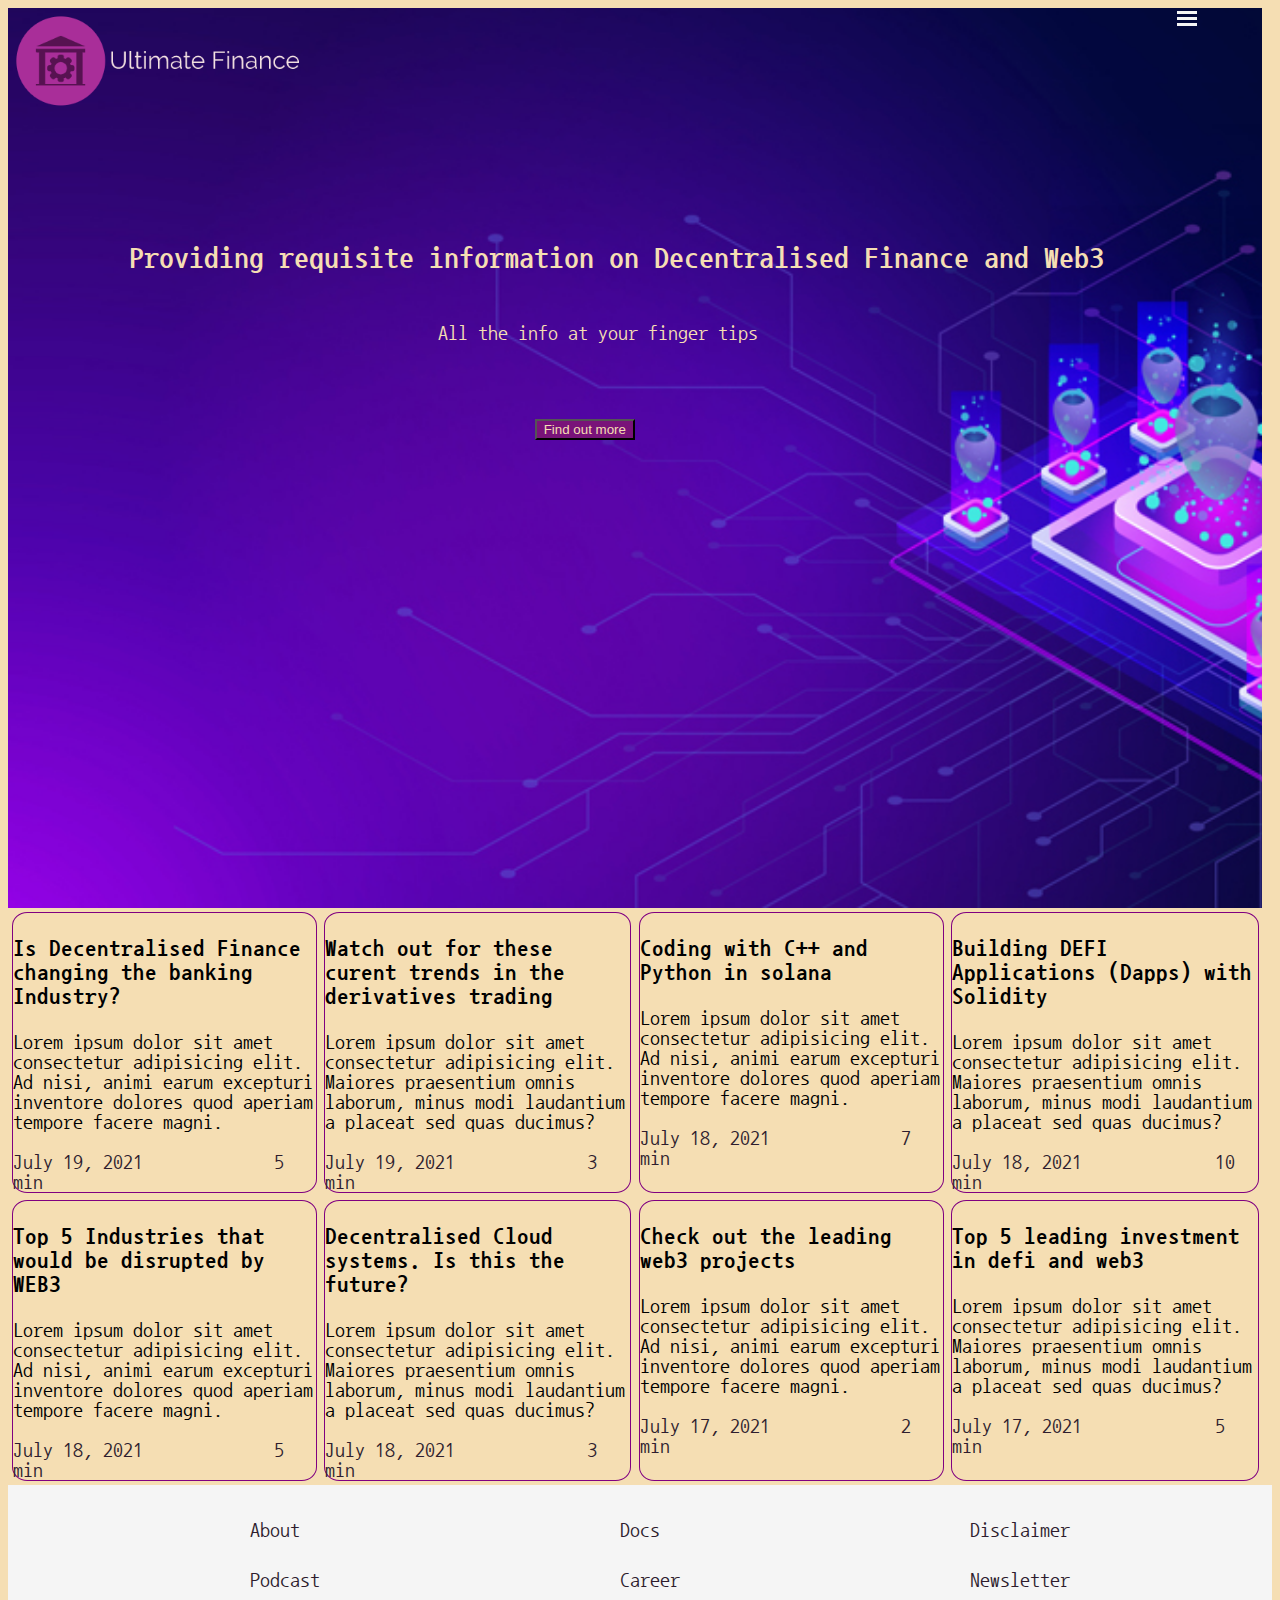
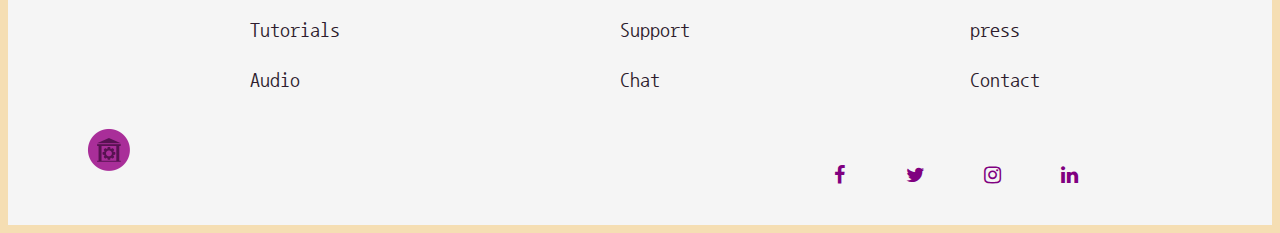
<file: blog_homepage/index.html>
<!DOCTYPE html>
<html>
    <head>
        <meta charset="utf-8"/>
        <title>Blog</title>
        <meta content="width=device-width, initial-scale=1, maximum-scale=1" name="viewport">
        <link rel="stylesheet" href="blog.css">
        <link rel="preconnect" href="https://fonts.googleapis.com">
    <link rel="preconnect" href="https://fonts.gstatic.com" crossorigin>
    <link href="https://fonts.googleapis.com/css2?family=Nanum+Gothic+Coding&display=swap" rel="stylesheet">
        <link rel="stylesheet" href="https://cdnjs.cloudflare.com/ajax/libs/font-awesome/4.7.0/css/font-awesome.min.css">
    </head>

    <body>

        <div class="container">
            <div class="nav">
                <div class = "hamburger">
                    <div class = "line"></div>
                    <div class = "line"></div>
                    <div class = "line"></div>
                </div>
                <img class= "logo" src="LogoMakr-9Cj2AH.png"/>
                <div class="hd_heropage">
                    <div id="hero">
                        <h2>Providing requisite information on Decentralised Finance and Web3</h2>
                        <p>All the info at your finger tips</p>
                        <button>Find out more</button>
                    </div>
                </div>
            </div>

            <div class="card">
                <div class="card_firstcard">
                    <a class="post_link" href="blogpost\blogpost.html">
                        <header id="header_firstcard">
                            <h3 id="header_firstcard_title">Is Decentralised Finance changing the banking Industry?</h3>
                        </header>
                        <section id="section_firstcard">
                            <p>
                            Lorem ipsum dolor sit amet consectetur adipisicing elit. Ad nisi, animi earum excepturi inventore dolores quod aperiam tempore facere magni.
                            </p>
                        </section>
                        <footer id="footer_firstcard">
                            <span class="date_posted">July 19, 2021</span>
                            <span class="minute_read">5 min</span>
                        </footer>
                    </a>
                </div>
           
                <div class="card_secondcard">
                    <a class="post_link" href="blogpost\blogpost.html">
                        <header id="header_secondcard">
                            <h3 id="header_secondcard_title">Watch out for these curent trends in the derivatives trading</h3>
                        </header>
                        <section id="section_secondcard">
                            <p>Lorem ipsum dolor sit amet consectetur adipisicing elit. Maiores praesentium omnis laborum, minus modi laudantium a placeat sed quas ducimus?</p>
                        </section>
                        <footer id="footer_secondcard">
                            <span class="date_posted">July 19, 2021</span>
                            <span class="minute_read">3 min</span>
                        </footer>
                    </a>
                </div>
            
                <div class="card_thirdcard">
                    <a class="post_link" href="blogpost\blogpost.html">
                        <header id="header_thirdcard">
                            <h3 id="header_thirdcard_title">Coding with C++ and Python in solana</h3>
                        </header>
                        <section id="section_thirdcard">
                            <p>
                            Lorem ipsum dolor sit amet consectetur adipisicing elit. Ad nisi, animi earum excepturi inventore dolores quod aperiam tempore facere magni.
                            </p>
                        </section>
                        <footer id="footer_thirdcard">
                            <span class="date_posted">July 18, 2021</span>
                            <span class="minute_read">7 min</span>
                        </footer>
                    </a>
                </div>

                <div class="card_fourthcard">
                    <a class="post_link" href="blogpost\blogpost.html">
                    <header id="header_fourthcard">
                        <h3 id="header_fourthcard_title">Building DEFI Applications (Dapps) with Solidity</h3>
                    </header>
                    <section id="section_fourthcard">
                        <p>Lorem ipsum dolor sit amet consectetur adipisicing elit. Maiores praesentium omnis laborum, minus modi laudantium a placeat sed quas ducimus?</p>
                    </section>
                    <footer id="footer_fourthcard">
                        <span class="date_posted">July 18, 2021</span>
                        <span class="minute_read">10 min</span>
                    </footer>
                    </a>
                </div>
 
            </div>

            <div class="card_content">
                <div class="card_firstcontent">
                    <header id="header_firstcontent">
                        <h3 id="header_firstcontent_title">Top 5 Industries that would be disrupted by WEB3</h3>
                    </header>
                    <section id="section_firstcontent">
                        <p>
                            Lorem ipsum dolor sit amet consectetur adipisicing elit. Ad nisi, animi earum excepturi inventore dolores quod aperiam tempore facere magni.
                        </p>
                    </section>
                    <footer id="footer_firstcontent">
                        <span class="date_posted">July 18, 2021</span>
                        <span class="minute_read">5 min</span>
                    </footer>
                </div>
               
                <div class="card_secondcontent">
                    <header id="header_secondcontent">
                        <h3 id="header_secondcontent_title">Decentralised Cloud systems. Is this the future?</h3>
                    </header>
                    <section id="section_secondcontent">
                        <p>Lorem ipsum dolor sit amet consectetur adipisicing elit. Maiores praesentium omnis laborum, minus modi laudantium a placeat sed quas ducimus?</p>
                    </section>
                    <footer id="footer_secondcontent">
                        <span class="date_posted">July 18, 2021</span>
                        <span class="minute_read">3 min</span>
                    </footer>
                </div>
                
                <div class="card_thirdcontent">
                    <header id="header_thirdcontent">
                        <h3 id="header_thirdcontent_title">Check out the leading web3 projects</h3>
                    </header>
                    <section id="section_thirdcontent">
                        <p>
                            Lorem ipsum dolor sit amet consectetur adipisicing elit. Ad nisi, animi earum excepturi inventore dolores quod aperiam tempore facere magni.
                        </p>
                    </section>
                    <footer id="footer_thirdcontent">
                        <span class="date_posted">July 17, 2021</span>
                        <span class="minute_read">2 min</span>
                    </footer>
                </div>

                <div class="card_fourthcontent">
                    <header id="header_fourthcontent">
                        <h3 id="header_fourthcontent_title">Top 5 leading investment in defi and web3</h3>
                    </header>
                    <section id="section_fourthcontent">
                        <p>Lorem ipsum dolor sit amet consectetur adipisicing elit. Maiores praesentium omnis laborum, minus modi laudantium a placeat sed quas ducimus?</p>
                    </section>
                    <footer id="footer_fourthcontent">
                        <span class="date_posted">July 17, 2021</span>
                        <span class="minute_read">5 min</span>
                    </footer>
                </div>
                   
            </div>

            <div class="footer_1">
                <div class="footer_1_content1">
                   <ul>
                       <li><a class="ftlinks" href>About</a></li>
                       <li><a class="ftlinks" href>Podcast</a></li>
                       <li><a class="ftlinks" href>Tutorials</a></li>
                       <li><a class="ftlinks" href>Audio</a></li>
                   </ul>
                </div>
                <div class="footer_1_content2">
                    <ul>
                        <li><a class="ftlinks" href>Docs</a></li>
                        <li><a class="ftlinks" href>Career</a></li>
                        <li><a class="ftlinks" href>Support</a></li>
                        <li><a class="ftlinks" href>Chat</a></li>
                    </ul>
                </div>
                <div class="footer_1_content3">
                    <ul>
                        <li><a class="ftlinks" href>Disclaimer</a></li>
                        <li><a class="ftlinks" href>Newsletter</a></li>
                        <li><a class="ftlinks" href>press</a></li>
                        <li><a class="ftlinks" href>Contact</a></li>
 
                    </ul>
                </div>
            </div>

        	<div class="footer_2">
                <img class="footer_logo" src="footer_logo.png"/>
                <div class="social_media_icons">
                    <ul>
                        <li class="icon"><a href="#" class="fa fa-facebook"></a></li>
                        <li class="icon"><a href="#" class="fa fa-twitter"></a></li>
                        <li class="icon"><a href="#" class="fa fa-instagram"></a></li>
                        <li class="icon"><a href="#" class="fa fa-linkedin"></a></li>

                    </ul>
                </div>      
            </div>
        </div>
    </body>
   
</html>
</file>
<file: blog_homepage/blog.css>
@import url("nav.css");
@import url("card.css");
@import url("style_footer.css");


body {
    background-color: wheat;
    color: black;
    font-size: 20px;
    font-family: 'Nanum Gothic Coding', monospace;
}

.date_posted{
    margin-left: 0;
    color: rgb(46, 29, 46);
}

.minute_read{
    margin-left: 40%;
    color: rgb(46, 29, 46);
}


.post_link{
    text-decoration: none;
    color: black;
}

.container {
    display: grid;
    grid-template-areas: 
    "nav nav nav nav"
    "car car car car"
    "con con con con"
    "ftr ftr ftr ftr"
    "ft ft ft ft";
}

.nav {
    grid-area: nav;
}

.hd_heropage {
    color: wheat;
    margin-top: 10%;
}

.card {
    grid-area: car;
    display: flex;
    flex-direction: row;
    justify-content: center;
    max-width: 98vw;
}

.card_content {
    grid-area: con;
    display: flex;
    flex-direction: row;
    justify-content: center;
    max-width: 98vw;
}

.footer_1 {
    grid-area: ftr;
    display: flex;
    flex-direction: row;
    flex-wrap: wrap;
    justify-content: center;
    line-height: 50px;
    background-color: whitesmoke;
}

.footer_2{
    display: flex;
    flex-direction: row;
    flex-wrap: wrap;
    justify-content: center;
    grid-area: ft;
    background-color: whitesmoke;
}
    
.ftlinks{
    width: 40%;
    color: rgb(46, 29, 46);
    margin: 120px;
    text-decoration: none;
}

@media only screen and (min-width: 601px) and (max-width: 900px) {
    .card {
        display: grid;
        grid-template-columns: 1fr 1fr;
        justify-content: center;
    }
    .card_content{
        display: grid;
        grid-template-columns: 1fr 1fr;
        justify-content: center;
    }    

}

@media only screen and (max-width: 600px) {
    .card {
        display: grid;
        grid-template-columns: 1fr;
        justify-content: center;
    }
    .card_content{
        display: grid;
        grid-template-columns: 1fr;
        justify-content: center;
    }  
    
}
</file>
